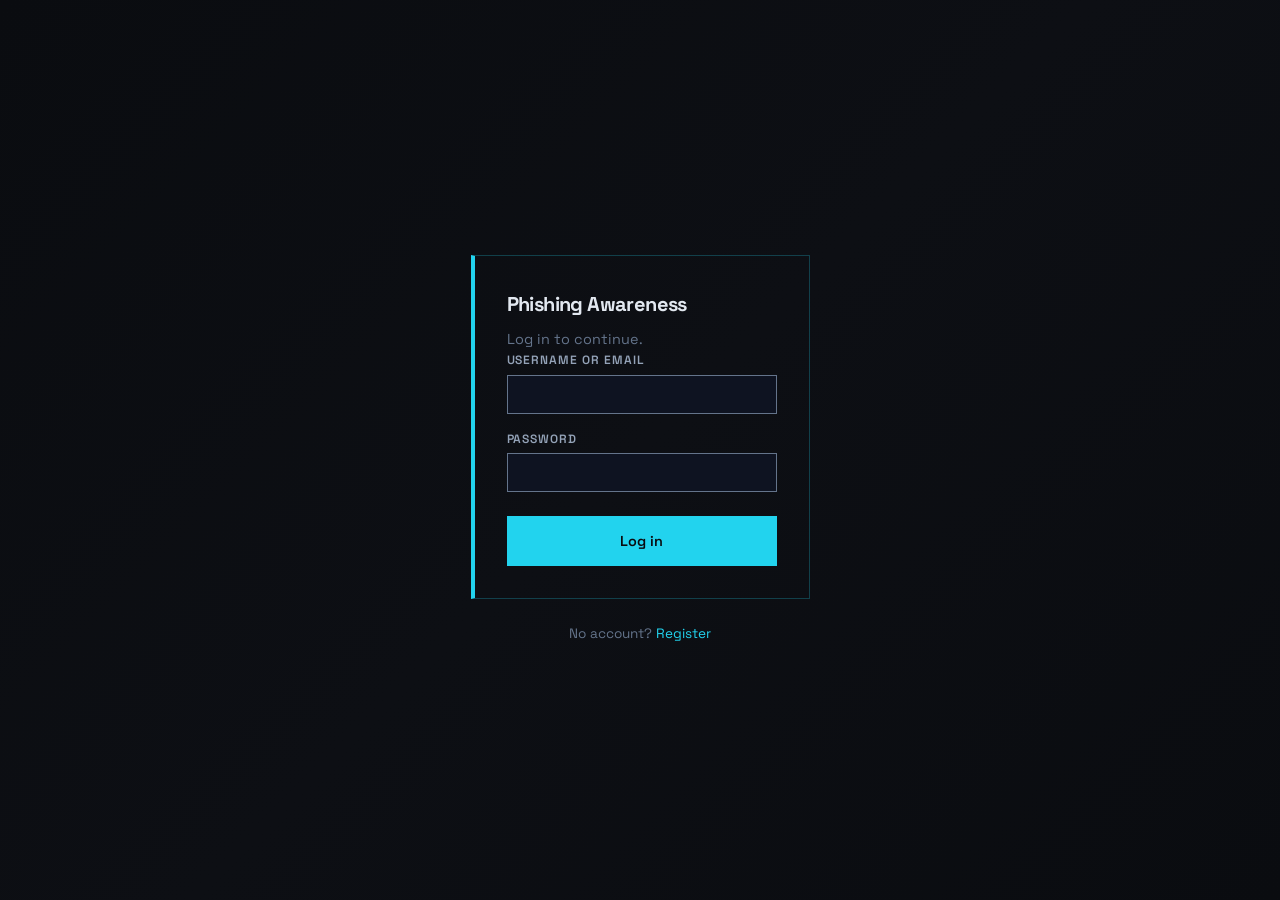
<file: frontend/index.html>
<!DOCTYPE html>
<html lang="en">
<head>
  <meta charset="UTF-8">
  <meta name="viewport" content="width=device-width, initial-scale=1.0">
  <title>Phishing Awareness — Login</title>
  <link rel="stylesheet" href="css/style.css">
</head>
<body class="auth-page">
  <div class="container">
    <div class="auth-block">
      <h1>Phishing Awareness</h1>
      <p class="text-muted mt-1">Log in to continue.</p>

      <div id="message" class="alert hidden"></div>

      <form id="loginForm">
        <div class="form-group">
          <label for="username">Username or email</label>
          <input type="text" id="username" name="username" required autocomplete="username">
        </div>
        <div class="form-group">
          <label for="password">Password</label>
          <input type="password" id="password" name="password" required autocomplete="current-password">
        </div>
        <button type="submit" class="btn btn-primary">Log in</button>
      </form>
    </div>
    <p class="footer-link">
      No account? <a href="register.html">Register</a>
    </p>
  </div>

  <script src="js/auth.js"></script>
  <script>
    redirectIfLoggedIn();
    const form = document.getElementById("loginForm");
    const messageEl = document.getElementById("message");
    function showMessage(text, type) {
      messageEl.textContent = text;
      messageEl.className = "alert alert-" + (type || "error");
      messageEl.classList.remove("hidden");
    }
    form.addEventListener("submit", async (e) => {
      e.preventDefault();
      const username = document.getElementById("username").value.trim();
      const password = document.getElementById("password").value;
      try {
        const res = await fetch(API_BASE + "/auth/login", {
          method: "POST",
          headers: { "Content-Type": "application/json" },
          body: JSON.stringify({ username, password }),
        });
        const data = await res.json().catch(() => ({}));
        if (!res.ok) {
          showMessage(data.detail || "Login failed.", "error");
          return;
        }
        setToken(data.access_token);
        setUser(data.user);
        window.location.href = "dashboard.html";
      } catch (err) {
        showMessage("Network error. Is the backend running?", "error");
      }
    });
  </script>
</body>
</html>
</file>
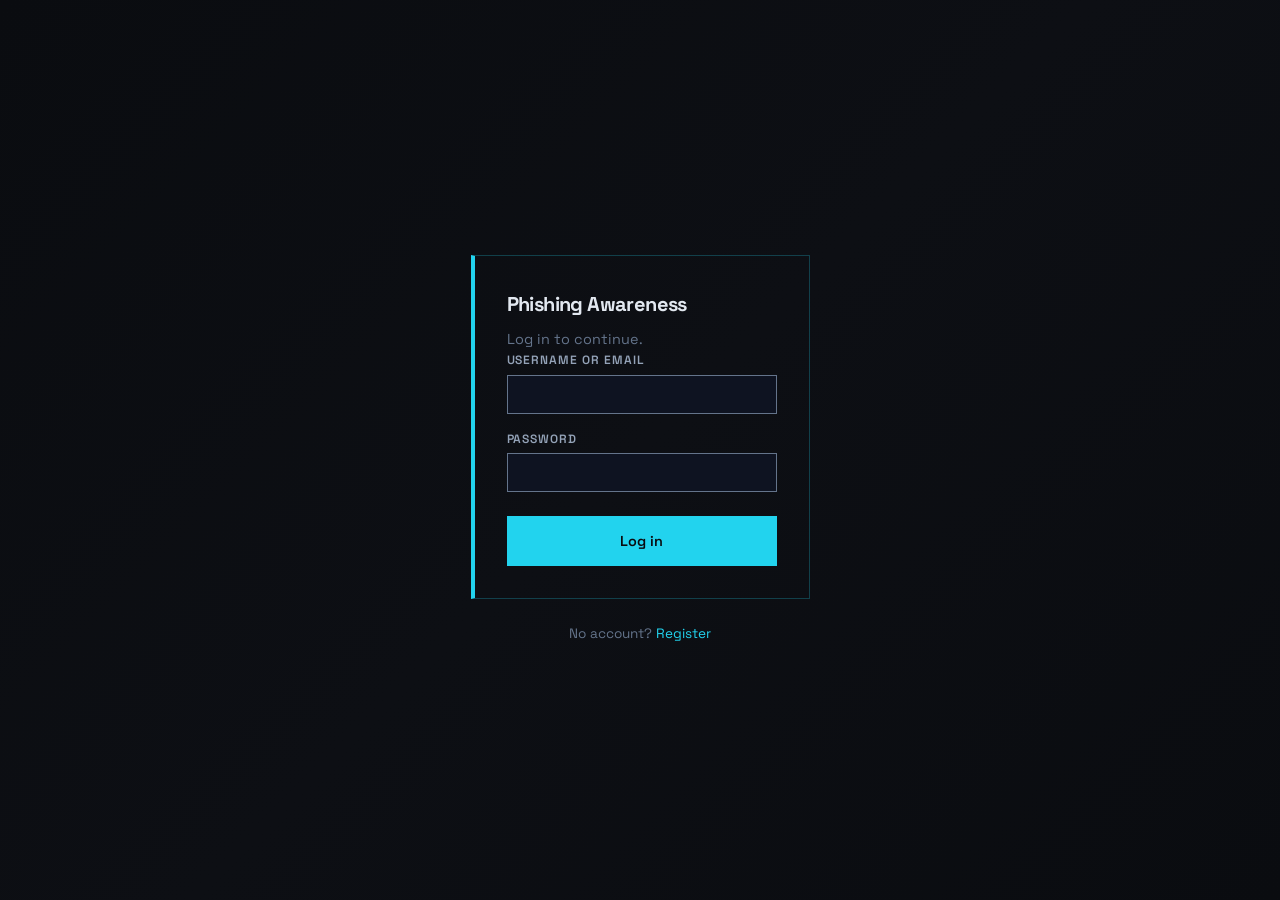
<file: frontend/dashboard.html>
<!DOCTYPE html>
<html lang="en">
<head>
  <meta charset="UTF-8">
  <meta name="viewport" content="width=device-width, initial-scale=1.0">
  <title>Dashboard — Phishing Awareness</title>
  <link rel="stylesheet" href="css/style.css">
</head>
<body>
  <nav class="nav">
    <a href="dashboard.html">Dashboard</a>
    <span class="user" id="navUser">Loading...</span>
    <a href="index.html" id="logoutLink">Log out</a>
  </nav>

  <div class="container">
    <div class="dash-hero">
      <h1>Your scan results</h1>
      <p>Progress and history from phishing awareness training.</p>
    </div>

    <div id="stats" class="stats-grid">
      <!-- Filled by JS -->
    </div>

    <div class="cta-strip">
      <h2>Start training</h2>
      <p>Classify intercepted messages as phishing or legitimate.</p>
      <a href="training.html" class="btn btn-primary">Run scan</a>
    </div>

    <div class="history-strip">
      <h2>Recent verdicts</h2>
      <div id="history">No verdicts yet. Run a scan to see history.</div>
    </div>
  </div>

  <script src="js/auth.js"></script>
  <script src="js/dashboard.js"></script>
</body>
</html>
</file>
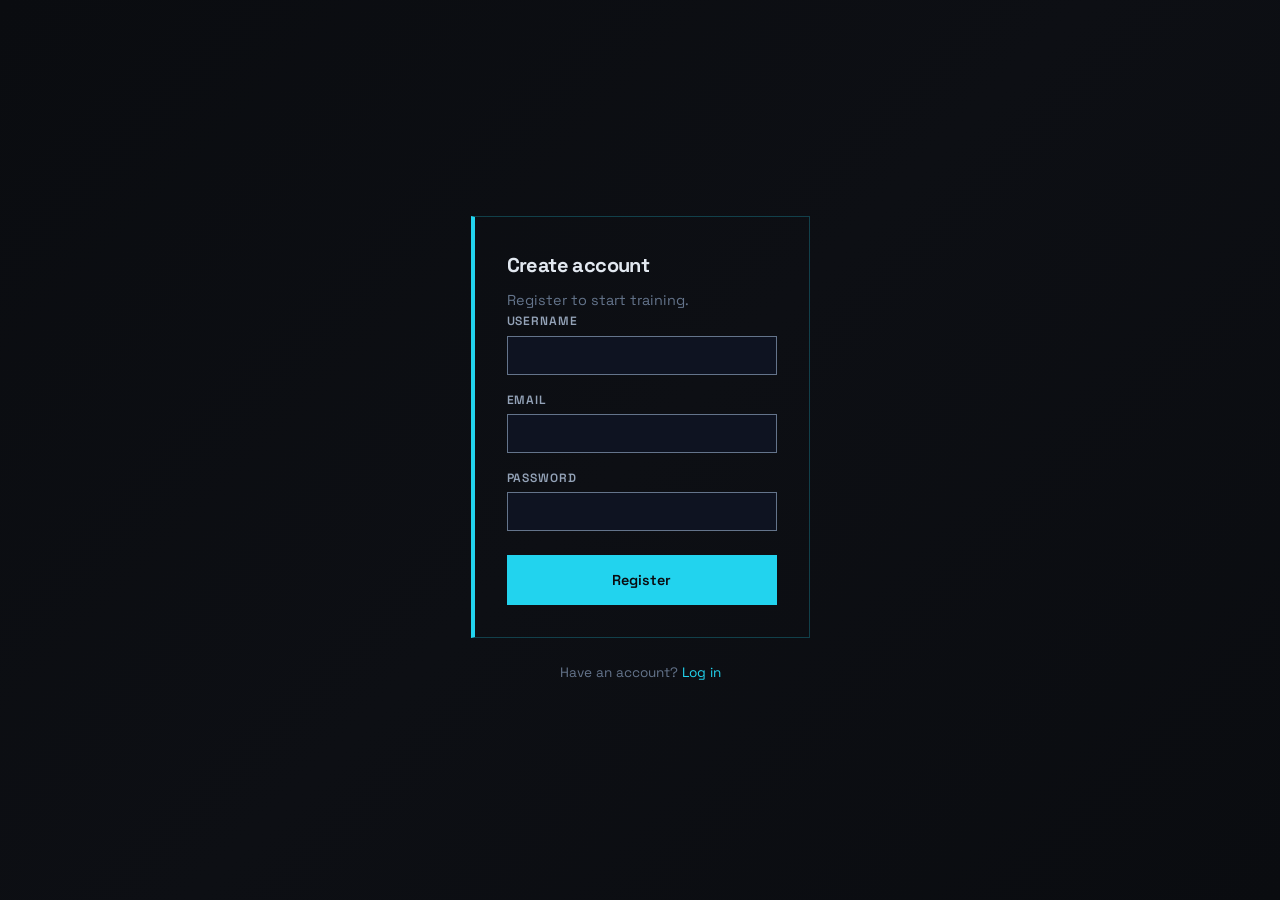
<file: frontend/register.html>
<!DOCTYPE html>
<html lang="en">
<head>
  <meta charset="UTF-8">
  <meta name="viewport" content="width=device-width, initial-scale=1.0">
  <title>Phishing Awareness — Register</title>
  <link rel="stylesheet" href="css/style.css">
</head>
<body class="auth-page">
  <div class="container">
    <div class="auth-block">
      <h1>Create account</h1>
      <p class="text-muted mt-1">Register to start training.</p>

      <div id="message" class="alert hidden"></div>

      <form id="registerForm">
        <div class="form-group">
          <label for="username">Username</label>
          <input type="text" id="username" name="username" required autocomplete="username" minlength="2">
        </div>
        <div class="form-group">
          <label for="email">Email</label>
          <input type="email" id="email" name="email" required autocomplete="email">
        </div>
        <div class="form-group">
          <label for="password">Password</label>
          <input type="password" id="password" name="password" required autocomplete="new-password" minlength="6">
        </div>
        <button type="submit" class="btn btn-primary">Register</button>
      </form>
    </div>
    <p class="footer-link">
      Have an account? <a href="index.html">Log in</a>
    </p>
  </div>

  <script src="js/auth.js"></script>
  <script>
    redirectIfLoggedIn();
    const form = document.getElementById("registerForm");
    const messageEl = document.getElementById("message");
    function showMessage(text, type) {
      messageEl.textContent = text;
      messageEl.className = "alert alert-" + (type || "error");
      messageEl.classList.remove("hidden");
    }
    form.addEventListener("submit", async (e) => {
      e.preventDefault();
      const username = document.getElementById("username").value.trim();
      const email = document.getElementById("email").value.trim();
      const password = document.getElementById("password").value;
      try {
        const res = await fetch(API_BASE + "/auth/register", {
          method: "POST",
          headers: { "Content-Type": "application/json" },
          body: JSON.stringify({ username, email, password }),
        });
        const data = await res.json().catch(() => ({}));
        if (!res.ok) {
          showMessage(data.detail || "Registration failed.", "error");
          return;
        }
        setToken(data.access_token);
        setUser(data.user);
        window.location.href = "dashboard.html";
      } catch (err) {
        showMessage("Network error. Is the backend running?", "error");
      }
    });
  </script>
</body>
</html>
</file>
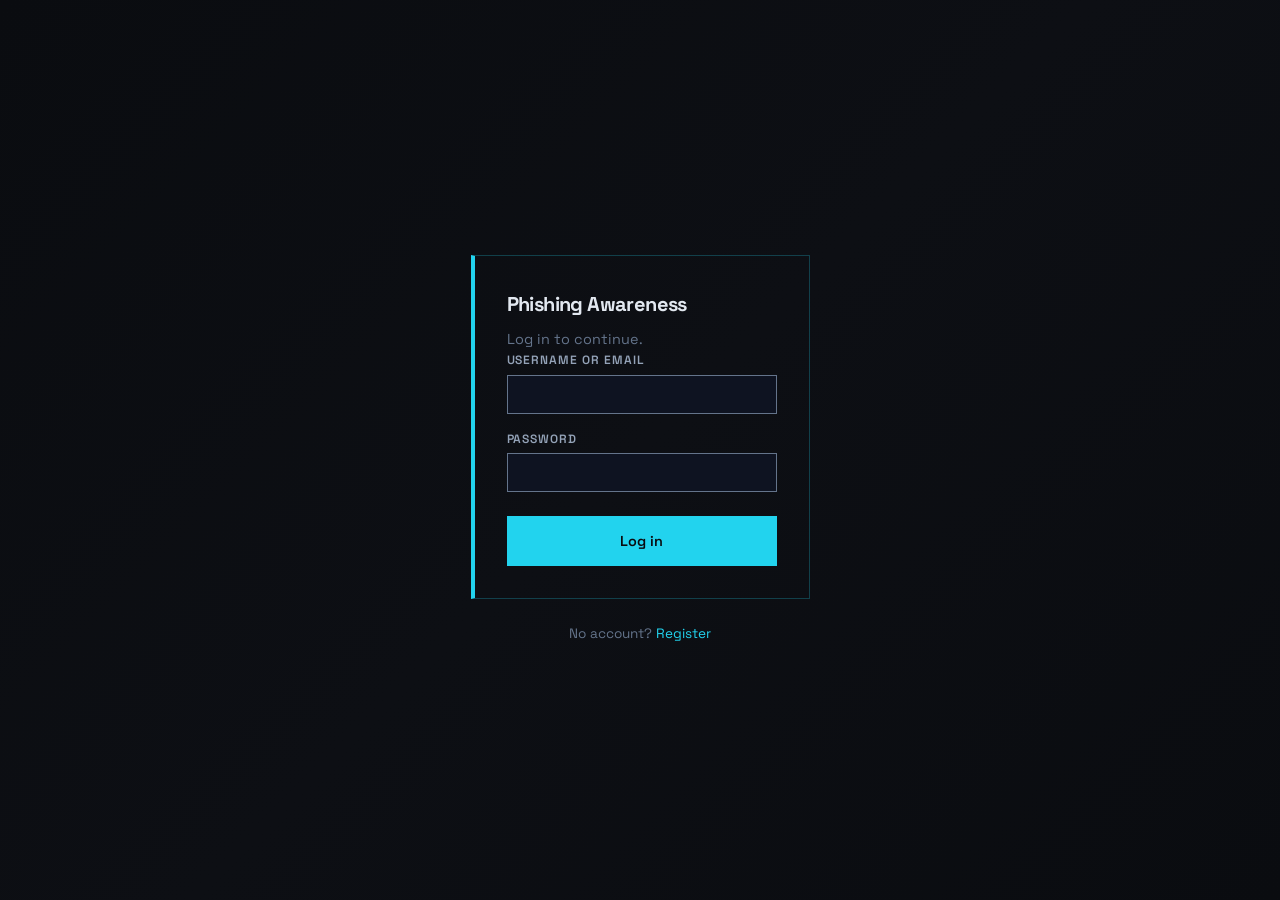
<file: frontend/training.html>
<!DOCTYPE html>
<html lang="en">
<head>
  <meta charset="UTF-8">
  <meta name="viewport" content="width=device-width, initial-scale=1.0">
  <title>Training — Phishing Awareness</title>
  <link rel="stylesheet" href="css/style.css">
</head>
<body>
  <nav class="nav">
    <a href="dashboard.html">Dashboard</a>
    <span class="user" id="navUser"></span>
    <a href="index.html" id="logoutLink">Log out</a>
  </nav>

  <div class="container">
    <div class="training-header">
      <h1>Intercepted message</h1>
      <p>Read the transmission below. Classify it as phishing or legitimate.</p>
      <span class="training-progress" id="trainingProgress" aria-live="polite">—</span>
    </div>

    <div id="noEmails" class="empty-state hidden">
      <p>No more messages to classify. Check your dashboard for results.</p>
      <a href="dashboard.html" class="btn btn-primary">Back to dashboard</a>
    </div>

    <div id="emailSection" class="hidden">
      <div class="transmission">
        <div class="transmission-label">Message</div>
        <div class="email-header">
          <span class="label">From:</span> <span id="emailSender"></span>
        </div>
        <div class="email-subject" id="emailSubject"></div>
        <div class="email-body" id="emailBody"></div>
      </div>

      <p class="decision-label" id="actionsLabel">Verdict</p>
      <div class="decision-zones">
        <button type="button" class="decision-zone decision-zone--phish" id="btnPhishing" aria-label="Mark as Phishing">Phishing</button>
        <button type="button" class="decision-zone decision-zone--safe" id="btnNotPhishing" aria-label="Mark as Legitimate">Legitimate</button>
      </div>

      <div id="feedback" class="result-feedback hidden"></div>

      <div class="training-next-wrap">
        <button type="button" class="btn btn-secondary hidden" id="btnNext">Next message</button>
      </div>
    </div>

    <div id="loading" class="empty-state">
      <p>Loading...</p>
    </div>
  </div>

  <script src="js/auth.js"></script>
  <script src="js/training.js?v=3"></script>
</body>
</html>
</file>
<file: frontend/css/style.css>
/*
  Phishing Awareness Training — CREATIVE UI
  "Intercepted transmission" / intel briefing. No cards, no dashboard grid.
  Sharp edges, monospace data, full-bleed zones.
*/
@import url('https://fonts.googleapis.com/css2?family=JetBrains+Mono:wght@400;500&family=Space+Grotesk:wght@500;600;700&display=swap');

:root {
  --bg: #0a0c10;
  --bg-stripe: #0d0f14;
  --ink: #e2e8f0;
  --ink-dim: #94a3b8;
  --ink-muted: #64748b;
  --accent: #22d3ee;
  --accent-dim: #0891b2;
  --phish: #f43f5e;
  --phish-dim: #be123c;
  --safe: #34d399;
  --safe-dim: #059669;
  --warn: #fbbf24;
  --font-ui: 'Space Grotesk', system-ui, sans-serif;
  --font-mono: 'JetBrains Mono', ui-monospace, monospace;
  --sharp: 0;
  --hair: 1px;
  --space-1: 0.25rem;
  --space-2: 0.5rem;
  --space-3: 1rem;
  --space-4: 1.5rem;
  --space-5: 2rem;
}

* {
  box-sizing: border-box;
  margin: 0;
  padding: 0;
}

body {
  font-family: var(--font-ui);
  background: var(--bg);
  color: var(--ink);
  min-height: 100vh;
  line-height: 1.6;
  -webkit-font-smoothing: antialiased;
  background-image: linear-gradient(135deg, var(--bg) 0%, var(--bg-stripe) 50%, var(--bg) 100%);
}

/* ----- Layout: no generic "container" card ----- */
.container {
  max-width: 52rem;
  margin: 0 auto;
  padding: var(--space-4);
}

/* ----- Nav: thin strip, minimal ----- */
.nav {
  display: flex;
  align-items: center;
  justify-content: space-between;
  padding: var(--space-3) var(--space-4);
  background: transparent;
  border-bottom: var(--hair) solid rgba(34, 211, 238, 0.2);
}

.nav a {
  color: var(--accent);
  text-decoration: none;
  font-size: 0.875rem;
  font-weight: 600;
  letter-spacing: 0.02em;
}

.nav a:hover {
  color: var(--ink);
}

.nav .user {
  color: var(--ink-muted);
  font-size: 0.8rem;
  font-family: var(--font-mono);
}

/* ----- Typography ----- */
h1 {
  font-size: 1.5rem;
  font-weight: 700;
  letter-spacing: -0.03em;
  margin-bottom: var(--space-2);
}

h2 {
  font-size: 0.9rem;
  font-weight: 600;
  text-transform: uppercase;
  letter-spacing: 0.12em;
  color: var(--ink-dim);
  margin-bottom: var(--space-2);
}

/* ----- Forms (auth): sharp block, accent edge ----- */
.form-group {
  margin-bottom: var(--space-3);
}

label {
  display: block;
  margin-bottom: var(--space-1);
  font-size: 0.75rem;
  font-weight: 600;
  text-transform: uppercase;
  letter-spacing: 0.08em;
  color: var(--ink-dim);
}

input[type="text"],
input[type="email"],
input[type="password"] {
  width: 100%;
  padding: var(--space-2) var(--space-3);
  font-size: 1rem;
  font-family: var(--font-mono);
  border: var(--hair) solid var(--ink-muted);
  border-radius: var(--sharp);
  background: rgba(15, 23, 42, 0.6);
  color: var(--ink);
}

input:focus {
  outline: none;
  border-color: var(--accent);
  box-shadow: 0 0 0 2px rgba(34, 211, 238, 0.2);
}

/* ----- Buttons: keep for auth & secondary ----- */
.btn {
  display: inline-flex;
  align-items: center;
  justify-content: center;
  padding: var(--space-3) var(--space-4);
  font-size: 0.9rem;
  font-weight: 600;
  font-family: var(--font-ui);
  border: none;
  border-radius: var(--sharp);
  cursor: pointer;
  text-decoration: none;
  text-align: center;
  transition: filter 0.15s, transform 0.05s;
}

.btn:active {
  transform: scale(0.98);
}

.btn:disabled {
  opacity: 0.5;
  cursor: not-allowed;
  transform: none;
}

.btn-primary {
  background: var(--accent);
  color: var(--bg);
  width: 100%;
}

.btn-primary:hover:not(:disabled) {
  filter: brightness(1.1);
}

.btn-secondary {
  background: transparent;
  color: var(--ink);
  border: var(--hair) solid var(--ink-muted);
}

.btn-secondary:hover:not(:disabled) {
  border-color: var(--accent);
  color: var(--accent);
}

.btn-success { background: var(--safe); color: var(--bg); }
.btn-danger { background: var(--phish); color: #fff; }

/* ----- Auth: no card, sharp block with accent bar ----- */
.auth-page {
  min-height: 100vh;
  display: flex;
  flex-direction: column;
  justify-content: center;
  padding: var(--space-4);
}

.auth-block {
  border-left: 4px solid var(--accent);
  border: var(--hair) solid rgba(34, 211, 238, 0.25);
  border-left-width: 4px;
  border-left-color: var(--accent);
  padding: var(--space-5);
  max-width: 22rem;
  margin: 0 auto var(--space-4);
}

.auth-block h1 {
  font-size: 1.25rem;
  text-transform: none;
}

.auth-page .form-group:last-of-type {
  margin-bottom: var(--space-4);
}

.auth-page a {
  color: var(--accent);
  text-decoration: none;
}

.auth-page a:hover {
  text-decoration: underline;
}

.auth-page .footer-link {
  text-align: center;
  font-size: 0.85rem;
  color: var(--ink-muted);
}

/* ----- Alerts ----- */
.alert {
  padding: var(--space-3);
  margin-bottom: var(--space-3);
  font-size: 0.9rem;
  border-radius: var(--sharp);
  border: var(--hair) solid;
}

.alert-error {
  background: rgba(244, 63, 94, 0.1);
  border-color: var(--phish);
  color: #fda4af;
}

.alert-success {
  background: rgba(52, 211, 153, 0.1);
  border-color: var(--safe);
  color: #6ee7b7;
}

.alert-info {
  background: rgba(34, 211, 238, 0.1);
  border-color: var(--accent);
  color: var(--accent);
}

/* ========== TRAINING: transmission + decision zones ========== */
.training-header {
  margin-bottom: var(--space-4);
}

.training-header h1 {
  font-size: 1.25rem;
  text-transform: uppercase;
  letter-spacing: 0.06em;
}

.training-header p {
  color: var(--ink-dim);
  font-size: 0.9rem;
  margin-top: var(--space-1);
}

.training-progress {
  display: inline-block;
  font-size: 0.7rem;
  font-family: var(--font-mono);
  text-transform: uppercase;
  letter-spacing: 0.1em;
  color: var(--ink-muted);
  margin-top: var(--space-2);
}

/* ----- Message block: intercepted transmission (no card) ----- */
.transmission {
  border-left: 4px solid var(--accent);
  background: rgba(15, 23, 42, 0.5);
  margin-bottom: var(--space-5);
  overflow: hidden;
}

.transmission .transmission-label {
  font-size: 0.65rem;
  font-family: var(--font-mono);
  text-transform: uppercase;
  letter-spacing: 0.15em;
  color: var(--accent);
  padding: var(--space-2) var(--space-4);
  border-bottom: var(--hair) solid rgba(34, 211, 238, 0.2);
}

.transmission .email-header {
  font-size: 0.8rem;
  font-family: var(--font-mono);
  color: var(--ink-dim);
  padding: var(--space-3) var(--space-4);
  border-bottom: var(--hair) solid rgba(100, 116, 139, 0.3);
}

.transmission .email-header .label {
  color: var(--ink-muted);
  margin-right: var(--space-2);
}

.transmission .email-subject {
  font-size: 0.95rem;
  font-weight: 600;
  padding: var(--space-3) var(--space-4);
  border-bottom: var(--hair) solid rgba(100, 116, 139, 0.2);
}

.transmission .email-body {
  font-family: var(--font-mono);
  font-size: 0.85rem;
  line-height: 1.7;
  white-space: pre-wrap;
  word-break: break-word;
  padding: var(--space-4);
  color: var(--ink);
}

/* ----- Decision: two full-width zones (not buttons) ----- */
.decision-label {
  font-size: 0.7rem;
  font-weight: 600;
  text-transform: uppercase;
  letter-spacing: 0.15em;
  color: var(--ink-muted);
  margin-bottom: var(--space-3);
  text-align: center;
}

.decision-zones {
  display: grid;
  grid-template-columns: 1fr 1fr;
  gap: var(--hair);
  margin-top: var(--space-4);
  margin-bottom: var(--space-4);
}

.decision-zone {
  display: flex;
  align-items: center;
  justify-content: center;
  min-height: 5rem;
  padding: var(--space-4);
  font-size: 1.1rem;
  font-weight: 700;
  text-transform: uppercase;
  letter-spacing: 0.08em;
  border: none;
  cursor: pointer;
  transition: filter 0.15s, opacity 0.15s;
  font-family: var(--font-ui);
}

.decision-zone:active {
  transform: scale(0.98);
}

.decision-zone:disabled {
  opacity: 0.5;
  cursor: not-allowed;
}

.decision-zone--phish {
  background: var(--phish);
  color: #fff;
}

.decision-zone--phish:hover:not(:disabled) {
  filter: brightness(1.15);
}

.decision-zone--safe {
  background: var(--safe);
  color: var(--bg);
}

.decision-zone--safe:hover:not(:disabled) {
  filter: brightness(1.1);
}

/* ----- Result feedback: full-width strip ----- */
.result-feedback {
  margin-top: var(--space-4);
  padding: var(--space-4);
  font-size: 0.95rem;
  border-radius: var(--sharp);
  border-left: 4px solid;
}

.result-feedback.correct {
  background: rgba(52, 211, 153, 0.08);
  border-left-color: var(--safe);
  color: #6ee7b7;
}

.result-feedback.incorrect {
  background: rgba(244, 63, 94, 0.08);
  border-left-color: var(--phish);
  color: #fda4af;
}

.result-feedback .risk {
  margin-top: var(--space-2);
  font-size: 0.8rem;
  font-family: var(--font-mono);
  color: var(--ink-muted);
}

.training-next-wrap {
  margin-top: var(--space-4);
  text-align: center;
}

.training-next-wrap .btn {
  min-width: 14rem;
}

/* No emails / loading: minimal block ----- */
.empty-state {
  border-left: 4px solid var(--ink-muted);
  padding: var(--space-5);
  text-align: center;
  color: var(--ink-dim);
}

.empty-state .btn {
  margin-top: var(--space-3);
}

/* ========== DASHBOARD: ribbon, no card grid ========== */
.dash-hero {
  margin-bottom: var(--space-5);
}

.dash-hero h1 {
  font-size: 1.35rem;
  text-transform: uppercase;
  letter-spacing: 0.04em;
}

.dash-hero p {
  color: var(--ink-dim);
  font-size: 0.9rem;
  margin-top: var(--space-1);
}

/* Stats: single ribbon line ----- */
.stats-ribbon {
  display: flex;
  flex-wrap: wrap;
  gap: var(--space-4);
  align-items: baseline;
  padding: var(--space-4) 0;
  border-bottom: var(--hair) solid rgba(34, 211, 238, 0.2);
  margin-bottom: var(--space-5);
}

.stats-ribbon .stat {
  font-family: var(--font-mono);
  font-size: 1.5rem;
  font-weight: 600;
  color: var(--accent);
}

.stats-ribbon .stat-label {
  font-size: 0.75rem;
  text-transform: uppercase;
  letter-spacing: 0.08em;
  color: var(--ink-muted);
  margin-left: var(--space-1);
}

/* CTA: full-width strip with accent ----- */
.cta-strip {
  border-left: 4px solid var(--accent);
  background: rgba(15, 23, 42, 0.5);
  padding: var(--space-4);
  margin-bottom: var(--space-5);
}

.cta-strip h2 {
  margin-bottom: var(--space-2);
}

.cta-strip p {
  color: var(--ink-dim);
  font-size: 0.9rem;
  margin-bottom: var(--space-3);
}

.cta-strip .btn {
  display: inline-flex;
}

/* History: list with accent per item ----- */
.history-strip h2 {
  margin-bottom: var(--space-3);
}

.history-item {
  font-size: 0.85rem;
  font-family: var(--font-mono);
  padding: var(--space-2) 0;
  border-bottom: var(--hair) solid rgba(100, 116, 139, 0.2);
  color: var(--ink-dim);
}

.history-item:last-child {
  border-bottom: none;
}

/* Fallbacks for old class names (JS still uses .card in some places) ----- */
.card {
  border-left: 4px solid var(--accent);
  background: rgba(15, 23, 42, 0.5);
  border: var(--hair) solid rgba(34, 211, 238, 0.2);
  border-left-width: 4px;
  border-left-color: var(--accent);
  padding: var(--space-4);
  margin-bottom: var(--space-4);
  border-radius: var(--sharp);
}

.stats-grid {
  display: flex;
  flex-wrap: wrap;
  gap: var(--space-4);
  margin-bottom: var(--space-4);
}

.stat-card {
  padding: var(--space-3);
  border-left: 3px solid var(--accent);
  background: rgba(15, 23, 42, 0.4);
  min-width: 8rem;
}

.stat-card .value {
  font-size: 1.5rem;
  font-weight: 700;
  font-family: var(--font-mono);
  color: var(--accent);
}

.stat-card .label {
  font-size: 0.7rem;
  text-transform: uppercase;
  letter-spacing: 0.06em;
  color: var(--ink-muted);
  margin-top: var(--space-1);
}

/* Utility ----- */
.text-muted {
  color: var(--ink-muted);
  font-size: 0.9rem;
}

.mt-1 { margin-top: var(--space-2); }
.mt-2 { margin-top: var(--space-3); }
.mb-1 { margin-bottom: var(--space-2); }

.hidden {
  display: none !important;
}
</file>
